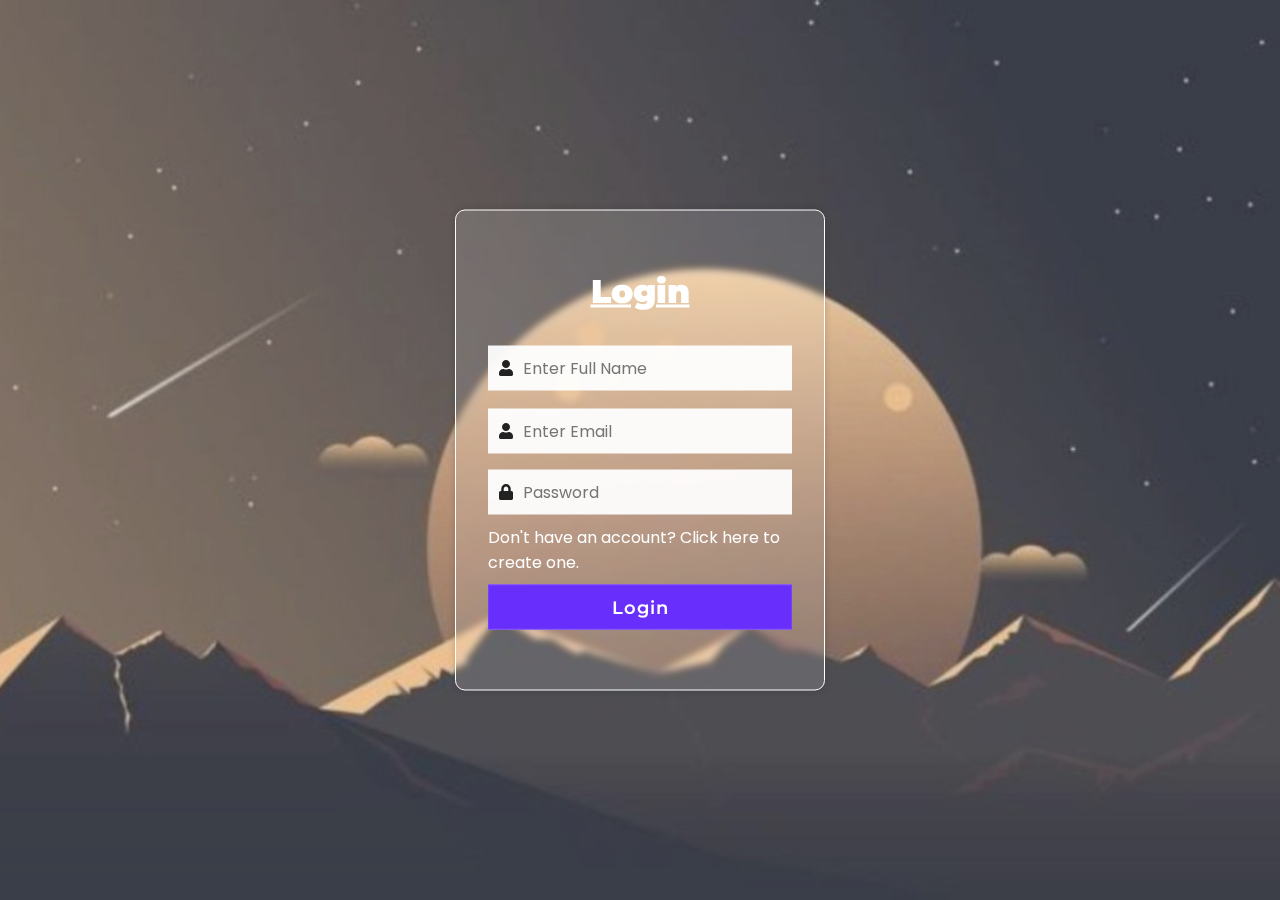
<file: petfindr/practiceWebsite/login.html>
<!DOCTYPE html>
<html lang="en">
<head>
    <meta charset="UTF-8">
    <meta http-equiv="X-UA-Compatible" content="IE=edge">
    <meta name="viewport" content="width=device-width, initial-scale=1.0">
    <title>TransparentLoginForm</title>
    <link rel="stylesheet" href="Assets/css/styles.css" />
    <link rel="stylesheet" href="https://cdnjs.cloudflare.com/ajax/libs/font-awesome/5.15.3/css/all.min.css"/>
</head>
<body>
<div class="bg-img">
    <div class="content">
        <header><u><b>Login</b></u></header>
        <form action="includes/signin.inc.php" method="POST">
            <div class="field">
                <span class="fa fa-user"></span>
                <input type="text" name="name" required placeholder="Enter Full Name" />
            </div>
            <br>
            <div class="field">
                <span class="fa fa-user"></span>
                <input type="text" name="e-mail" required placeholder="Enter Email" />
            </div>
            <div class="field space">
                <span class="fa fa-lock"></span>
                <input type="password" name="pass" class="pass-key" required placeholder="Password"/>
                <span class="show">SHOW</span>
            </div>
            <div class="pass">
                <a href="register.html">Don't have an account? Click here to create one.</a>
            </div>
            <div class="field">
                <input type="submit" name="submit" value="Login" />
                <a href="#"></a>
            </div>
        </form>
    </div>
</div>

<script src="Assets/js/script.js"></script>
</body>
</html>
</file>
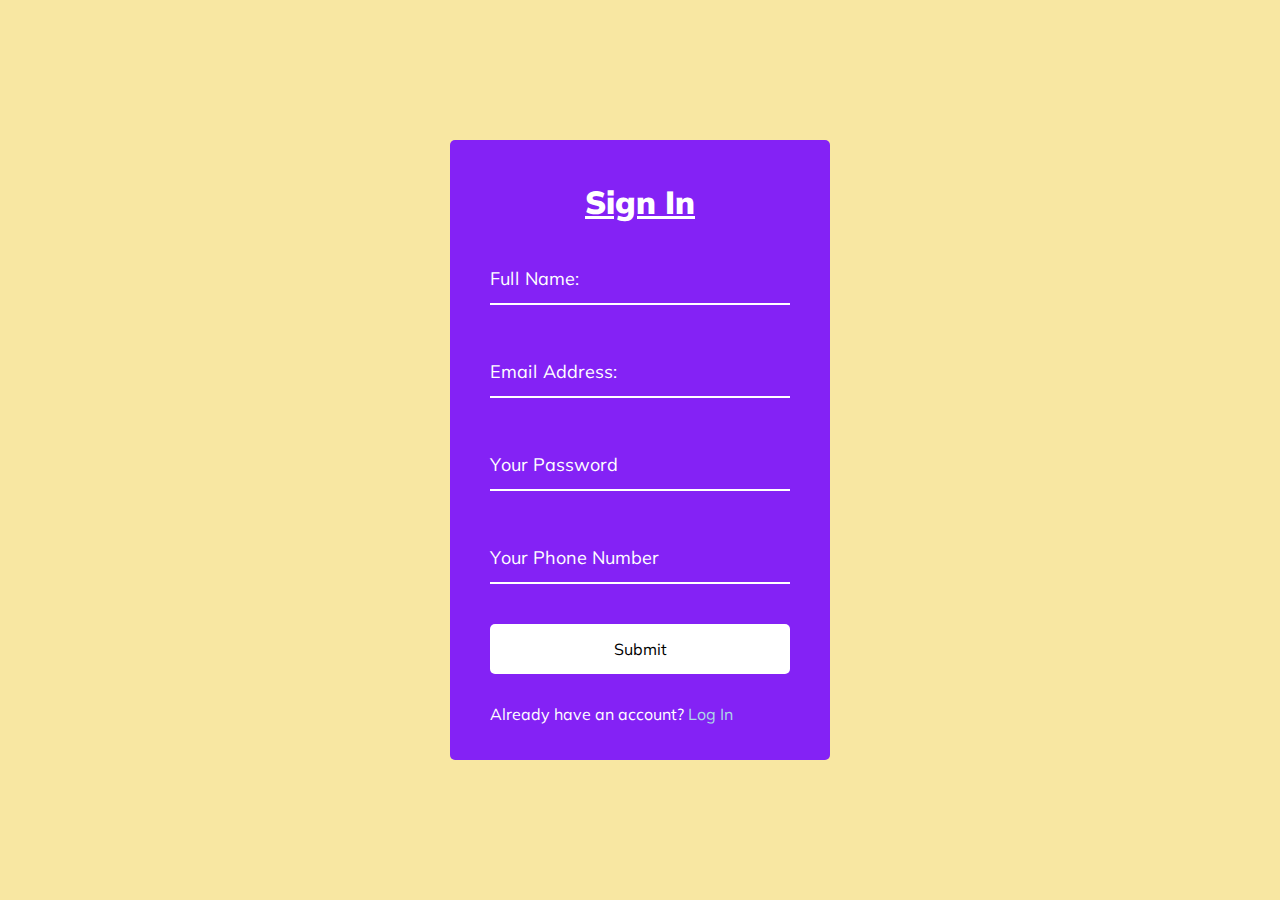
<file: petfindr/practiceWebsite/register.html>
<!DOCTYPE html>
<html lang="en">
<head>
    <meta charset="UTF-8" />
    <meta name="viewport" content="width=device-width, initial-scale=1.0" />
    <link rel="stylesheet" href="Assets/css/style.css" />
    <title>Form Input Wave</title>
</head>
<body>
<div class="container">
    <h1><u><b>Sign In</b></u></h1>
    <form action="includes/signin.inc.php" method="POST">
        <div class="form-control">
            <input type="text" name="text" required />
            <label>Full Name:</label>
        </div>
        <div class="form-control">
            <input type="email" name="e-mail" required />
            <label>Email Address:</label>
        </div>
        <div class="form-control">
            <input type="password" name="pass" class="pass-key" required  maxlength="6" minlength="4"/>
            <label>Your Password</label>
        </div>
        <div class="form-control">
            <input type="text" required maxlength="10" minlength="10" s/>
            <label>Your Phone Number</label>
        </div>
        <button class="btn" >Submit</button>
        <p class="text">Already have an account? <a href="login.html">Log In</a></p>
    </form>
</div>
<script src="Assets/js/scripts.js"></script>
</body>
</html>
</file>
<file: petfindr/practiceWebsite/Assets/css/styles.css>
@import url("https://fonts.googleapis.com/css?family=Montserrat:400,500,600,700|Poppins:400,500&display=swap");
* {
    margin: 0;
    padding: 0;
    box-sizing: border-box;
    user-select: none;
}
.bg-img {
    background: url(../images/sky.jpg);
    height: 100vh;
    background-size: cover;
    background-position: center;
}
.bg-img:after {
    position: absolute;
    content: "";
    top: 0;
    left: 0;
    height: 100%;
    width: 100%;
    background: rgba(255, 255, 255, 0.174);
}
.content {
    border-radius: 10px;
    position: absolute;
    top: 50%;
    left: 50%;
    z-index: 999;
    text-align: center;
    padding: 60px 32px;
    width: 370px;
    transform: translate(-50%, -50%);
    background: rgba(255, 255, 255, 0.133);

    border: 1px solid #fff;
    backdrop-filter: blur(3px);
    box-shadow: 0 0 6px 0 rgba(29, 29, 29, 0.203);
}
.content header {
    color: white;
    font-size: 33px;
    font-weight: 600;
    margin: 0 0 35px 0;
    font-family: "Montserrat", sans-serif;
}
.field {
    position: relative;
    height: 45px;
    width: 100%;
    display: flex;
    background: rgba(255, 255, 255, 0.94);
}
.field span {
    color: #222;
    width: 40px;
    line-height: 45px;
}
.field input {
    height: 100%;
    width: 100%;
    background: transparent;
    border: none;
    outline: none;
    color: #222;
    font-size: 16px;
    font-family: "Poppins", sans-serif;
}
.space {
    margin-top: 16px;
}
.show {
    position: absolute;
    right: 13px;
    font-size: 13px;
    font-weight: 700;
    color: #222;
    display: none;
    cursor: pointer;
    font-family: "Montserrat", sans-serif;
}
.pass-key:valid ~ .show {
    display: block;
}
.pass {
    text-align: left;
    margin: 10px 0;
}
.pass a {
    color: white;
    text-decoration: none;
    font-family: "Poppins", sans-serif;
}
.pass:hover a {
    text-decoration: underline;
}
.field input[type="submit"] {
    background: #682efc;
    border: 1px solid #7741fd;
    color: white;
    font-size: 18px;
    letter-spacing: 1px;
    font-weight: 600;
    cursor: pointer;
    font-family: "Montserrat", sans-serif;
    transition: .3s ease;
}
.field input[type="submit"]:hover {
    background: #4a0de4f5;
}
.login {
    color: white;
    margin: 20px 0;
    font-family: "Poppins", sans-serif;
}
i span {
    margin-left: 8px;
    font-weight: 500;
    letter-spacing: 1px;
    font-size: 16px;
    font-family: "Poppins", sans-serif;
}
.comment{
    text-decoration-color: #8B8E98;
    height: 100px;
    width: 100px;
    display: block;
    background: transparent;
    border: none;
    outline: none;
    color: #222;
    font-size: 16px;
    font-family: "Poppins", sans-serif;

}
.contact{
    margin-top: 20vh;
    border-radius: 10px;
    position: absolute;
    left: 50%;
    z-index: 999;
    text-align: center;
    padding: 60px 32px;
    width: 370px;
    transform: translate(-50%, -50%);
    background: rgba(255, 255, 255, 0.133);
    border: 1px solid #cbc9c9;
    backdrop-filter: blur(3px);
    box-shadow: 0 0 6px 0 rgba(29, 29, 29, 0.203);
}
</file>
<file: petfindr/practiceWebsite/Assets/css/style.css>
@import url("https://fonts.googleapis.com/css2?family=Muli&display=swap");

* {
    box-sizing: border-box;
}

body {
    font-family: "Muli", sans-serif;
    background-color: #f8e7a2;
    color: #fff;
    display: flex;
    flex-direction: column;
    align-items: center;
    justify-content: center;
    height: 100vh;
    overflow: hidden;
    margin: 0;
}

.container {
    background-color: #8422f5;
    padding: 20px 40px;
    border-radius: 5px;
}

.container h1 {
    text-align: center;
    margin-bottom: 30px;
}

.container a {
    text-decoration: none;
    color: lightblue;
}

.btn {
    cursor: pointer;
    display: inline-block;
    width: 100%;
    background: #ffffff;
    padding: 15px;
    font-family: inherit;
    font-size: 16px;
    border: 0;
    border-radius: 5px;
}

.btn:focus {
    outline: 0;
}

.btn:active {
    transform: scale(0.98);
}

.text {
    margin-top: 30px;
}

.form-control {
    position: relative;
    margin: 20px 0 40px;
    width: 300px;
}

.form-control input {
    background-color: transparent;
    border: 0;
    border-bottom: 2px #fff solid;
    display: block;
    width: 100%;
    padding: 15px 0;
    font-size: 18px;
    color: #f6ed8e;
}

.form-control input:focus,
.form-control input:valid {
    outline: 0;
    border-bottom-color: rgb(255, 255, 255);
}

.form-control label {
    position: absolute;
    top: 15px;
    left: 0;
    pointer-events: none;
}

.form-control label span {
    display: inline-block;
    font-size: 18px;
    min-width: 5px;
    transition: 0.3s cubic-bezier(0.68, -0.55, 0.265, 1.55);
}

.form-control input:focus + label span,
.form-control input:valid + label span {
    color: rgb(255, 255, 255);
    transform: translateY(-30px);
}
</file>
